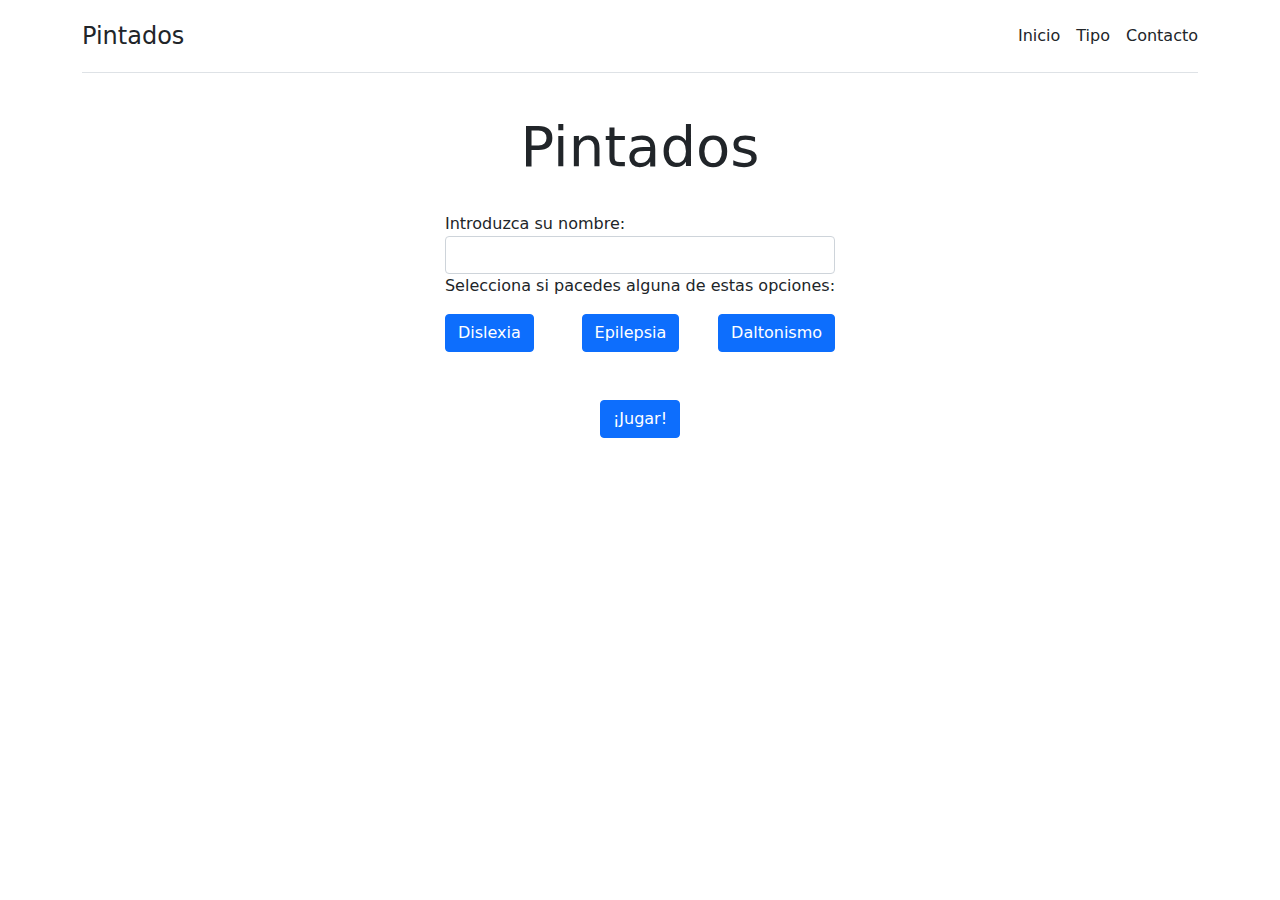
<file: index.html>
<!DOCTYPE html>
<html lang="en">

<head>
  <meta charset="UTF-8">
  <meta http-equiv="X-UA-Compatible" content="IE=edge">
  <meta name="viewport"
    content="width=device-width, user-scalable=no, initial-scale=1.0, maximum-scale=1.0, minimum-scale=1.0">
  <title>Pintados</title>
  <link href="css/bootstrap.min.css" rel="stylesheet">
  <link href="css/styles.css" rel="stylesheet">
</head>

<body>

  <div class="container py-3">

    <header>
      <div class="d-flex flex-column flex-md-row align-items-center pb-3 mb-4 border-bottom">

        <span class="fs-4">Pintados</span>

        <nav class="d-inline-flex mt-2 mt-md-0 ms-md-auto">
          <a class="me-3 py-2 text-dark text-decoration-none" href="../index.html">Inicio</a>
          <a class="me-3 py-2 text-dark text-decoration-none" href="html/juego.html">Tipo</a>
          <a class="py-2 text-dark text-decoration-none " href="#">Contacto</a>
        </nav>

      </div>

      <div class="pricing-header p-3 pb-md-4 mx-auto text-center">
        <h1 class="display-4 fw-normal">Pintados</h1>
      </div>

    </header>

    <main>

      <div class="container-sm d-flex justify-content-center">
        <form>
          <div class="form-group">
            <div class="form-name">
              <label for="lblName">Introduzca su nombre: </label>
              <input class="form-control" id="nombre" type="text">
            </div>

          </div>

          <div class="p text-center">
            <p>Selecciona si pacedes alguna de estas opciones: </p>
          </div>

          <div class="d-grid mb-5">

            <div class="row">

              <div class="col">
                <button class="btn btn-primary" type="button">Dislexia</button>
              </div>

              <div class="col">
                <button class="btn btn-primary" type="button">Epilepsia</button>
              </div>

              <div class="col">
                <button class="btn btn-primary" type="button">Daltonismo</button>
              </div>

            </div>

          </div>

          <div class="btn-jugar">
            <a href="html/juego.html">
              <button type="button" class="btn btn-primary mx-auto d-block" id="btnJugar"
                href="html/juego.html">¡Jugar!</button>
            </a>
          </div>

        </form>

      </div>

    </main>

    <script src="js/bootstrap.min.js"></script>

  </div>
  
</body>

</html>
</file>
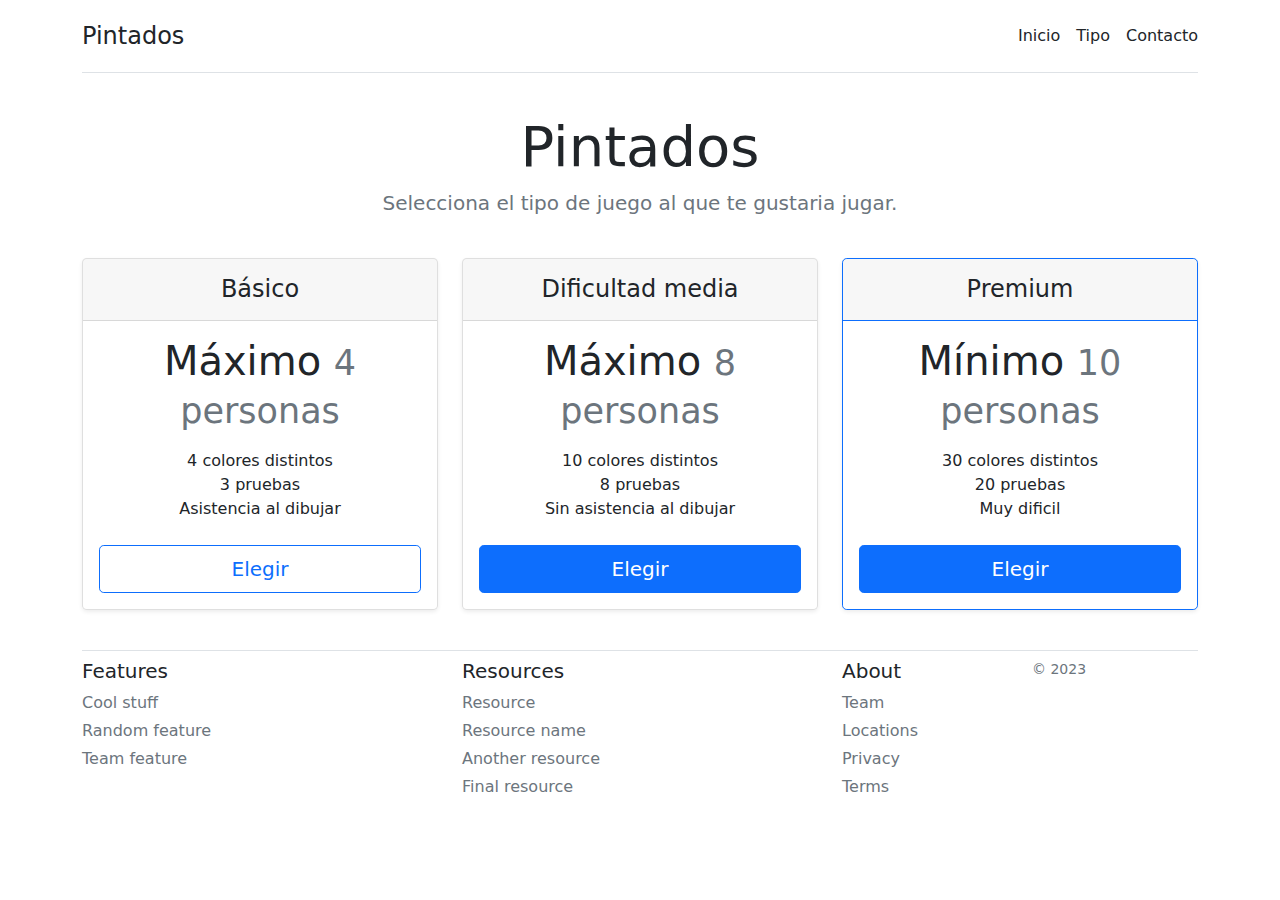
<file: html/juego.html>
<!doctype html>
<html lang="en">

<head>
  <meta charset="utf-8">
  <meta name="viewport" content="width=device-width, initial-scale=1">
  <meta name="description" content="">
  <meta name="author" content="Mark Otto, Jacob Thornton, and Bootstrap contributors">
  <meta name="generator" content="Hugo 0.104.2">
  <title>Pintados</title>

  <link href="../css/bootstrap.min.css" rel="stylesheet">
</head>

<body>

  <div class="container py-3">

    <header>

      <div class="d-flex flex-column flex-md-row align-items-center pb-3 mb-4 border-bottom">

        <span class="fs-4">Pintados</span>

        <nav class="d-inline-flex mt-2 mt-md-0 ms-md-auto">
          <a class="me-3 py-2 text-dark text-decoration-none" href="../index.html">Inicio</a>
          <a class="me-3 py-2 text-dark text-decoration-none" href="/html/juego.html">Tipo</a>
          <a class="py-2 text-dark text-decoration-none " href="#">Contacto</a>
        </nav>

      </div>

      <div class="pricing-header p-3 pb-md-4 mx-auto text-center">
        <h1 class="display-4 fw-normal">Pintados</h1>
        <p class="fs-5 text-muted">Selecciona el tipo de juego al que te gustaria jugar.</p>
      </div>

    </header>

    <main>

      <div class="row row-cols-1 row-cols-md-3 mb-3 text-center">

        <div class="col">

          <div class="card mb-4 rounded-3 shadow-sm">

            <div class="card-header py-3">
              <h4 class="my-0 fw-normal">Básico</h4>
            </div>

            <div class="card-body">
              <h1 class="card-title">Máximo <small class="text-muted fw-light">4 personas</small></h1>
              <ul class="list-unstyled mt-3 mb-4">
                <li>4 colores distintos</li>
                <li>3 pruebas</li>
                <li>Asistencia al dibujar</li>
              </ul>
              <button type="button" class="w-100 btn btn-lg btn-outline-primary">Elegir</button>
            </div>

          </div>

        </div>

        <div class="col">

          <div class="card mb-4 rounded-3 shadow-sm">

            <div class="card-header py-3">
              <h4 class="my-0 fw-normal">Dificultad media</h4>
            </div>

            <div class="card-body">
              <h1 class="card-title">Máximo <small class="text-muted fw-light">8 personas</small></h1>
              <ul class="list-unstyled mt-3 mb-4">
                <li>10 colores distintos</li>
                <li>8 pruebas</li>
                <li>Sin asistencia al dibujar</li>
              </ul>
              <button type="button" class="w-100 btn btn-lg btn-primary">Elegir</button>
            </div>

          </div>

        </div>

        <div class="col">

          <div class="card mb-4 rounded-3 shadow-sm border-primary">

            <div class="card-header py-3 text-bg-primary border-primary">
              <h4 class="my-0 fw-normal">Premium</h4>
            </div>

            <div class="card-body">
              <h1 class="card-title pricing-card-title">Mínimo <small class="text-muted fw-light">10 personas</small>
              </h1>
              <ul class="list-unstyled mt-3 mb-4">
                <li>30 colores distintos</li>
                <li>20 pruebas</li>
                <li>Muy dificil</li>
              </ul>
              <button type="button" class="w-100 btn btn-lg btn-primary">Elegir</button>
            </div>

          </div>

        </div>

      </div>

    </main>

    <footer class="d-grid pt-2 border-top">

      <div class="row">

        <div class="col-4 col-md">
          <h5>Features</h5>
          <ul class="list-unstyled text-small">
            <li class="mb-1"><a class="link-secondary text-decoration-none" href="#">Cool stuff</a></li>
            <li class="mb-1"><a class="link-secondary text-decoration-none" href="#">Random feature</a></li>
            <li class="mb-1"><a class="link-secondary text-decoration-none" href="#">Team feature</a></li>
          </ul>
        </div>

        <div class="col-4 col-md">
          <h5>Resources</h5>
          <ul class="list-unstyled text-small">
            <li class="mb-1"><a class="link-secondary text-decoration-none" href="#">Resource</a></li>
            <li class="mb-1"><a class="link-secondary text-decoration-none" href="#">Resource name</a></li>
            <li class="mb-1"><a class="link-secondary text-decoration-none" href="#">Another resource</a></li>
            <li class="mb-1"><a class="link-secondary text-decoration-none" href="#">Final resource</a></li>
          </ul>
        </div>

        <div class="col-2 col-md">
          <h5>About</h5>
          <ul class="list-unstyled text-small">
            <li class="mb-1"><a class="link-secondary text-decoration-none" href="#">Team</a></li>
            <li class="mb-1"><a class="link-secondary text-decoration-none" href="#">Locations</a></li>
            <li class="mb-1"><a class="link-secondary text-decoration-none" href="#">Privacy</a></li>
            <li class="mb-1"><a class="link-secondary text-decoration-none" href="#">Terms</a></li>
          </ul>
        </div>

        <div class="col-2 col-md">
          <small class="d-block mb-3 text-muted">&copy; 2023</small>
        </div>

      </div>

    </footer>

  </div>
  
</body>

</html>
</file>
<file: css/styles.css>
@media (min-width: 576px) {}


@media (min-width: 768px) {}


@media (min-width: 992px) {}


.nav-scroller {
    position: relative;
    z-index: 2;
    height: 2.75rem;
    overflow-y: hidden;
}

.nav-scroller .nav {
    display: flex;
    flex-wrap: nowrap;
    padding-bottom: 1rem;
    margin-top: -1px;
    overflow-x: auto;
    text-align: center;
    white-space: nowrap;
    -webkit-overflow-scrolling: touch;
}
</file>
